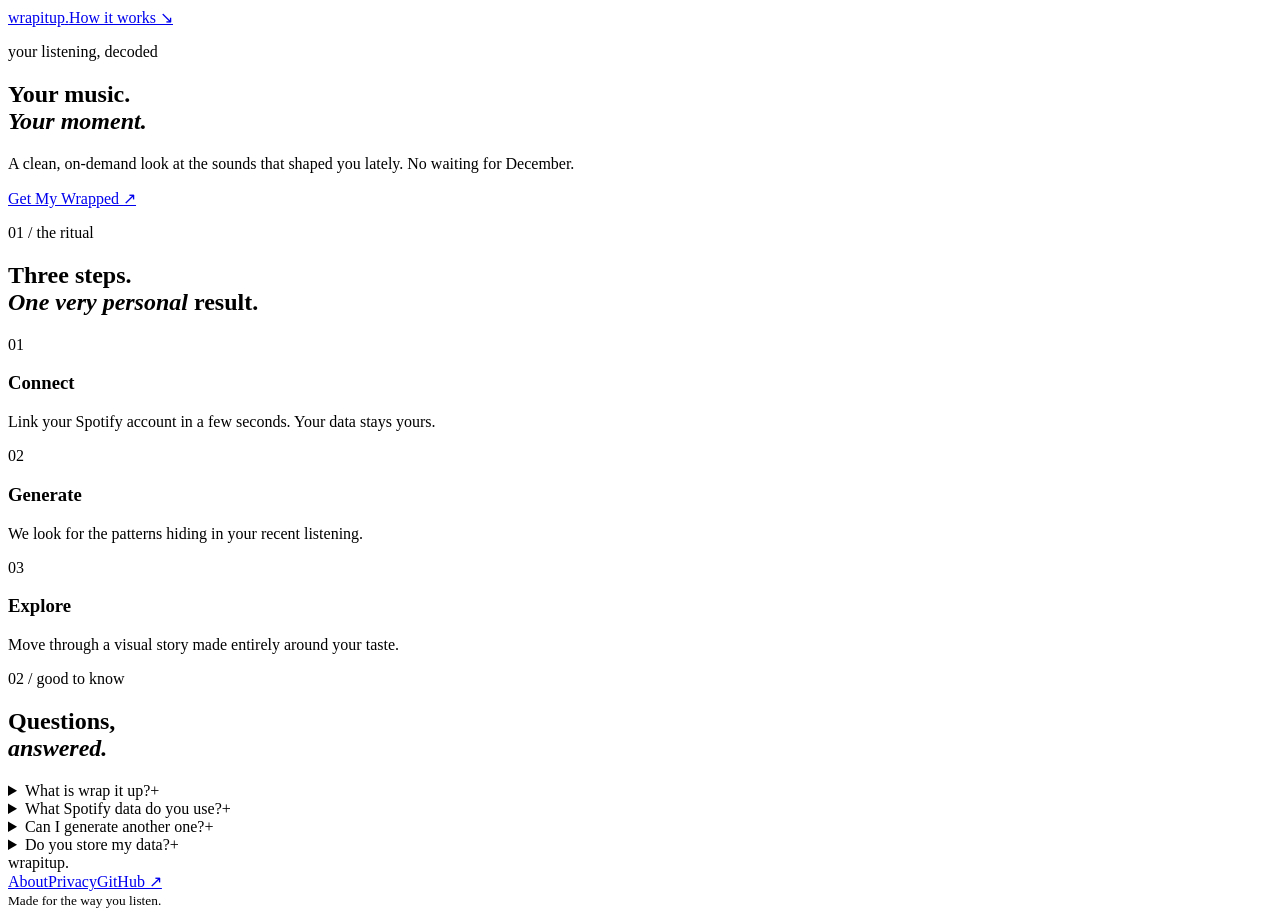
<file: gateway-service/src/main/resources/templates/index.html>
<!doctype html>
<html lang="en" xmlns:th="http://www.thymeleaf.org">
<head th:replace="~{fragments/head :: head('Your music, in focus.')}"></head>
<body class="landing-page">
<header class="site-header"><a class="wordmark" href="/">wrap<span>it</span>up<span class="dot">.</span></a><a class="text-link" href="#how">How it works <span>↘</span></a></header>
<main>
  <section class="hero shell">
    <p class="eyebrow"><span class="pulse"></span> your listening, decoded</p>
    <h1>Your music.<br><em>Your moment.</em></h1>
    <p class="hero-copy">A clean, on-demand look at the sounds that shaped you lately. No waiting for December.</p>
    <a class="button button-green" href="http://127.0.0.1:8080/auth/spotify">Get My Wrapped <span>↗</span></a>
    <div class="hero-orbit" aria-hidden="true"><span class="orbit-dot one"></span><span class="orbit-dot two"></span><span class="orbit-dot three"></span><span class="orbit-ring"></span></div>
  </section>
  <section class="section shell" id="how"><div class="section-heading"><p class="eyebrow">01 / the ritual</p><h2>Three steps.<br><em>One very personal</em> result.</h2></div>
    <div class="steps"><article class="step"><span class="step-index">01</span><h3>Connect</h3><p>Link your Spotify account in a few seconds. Your data stays yours.</p></article><article class="step"><span class="step-index">02</span><h3>Generate</h3><p>We look for the patterns hiding in your recent listening.</p></article><article class="step"><span class="step-index">03</span><h3>Explore</h3><p>Move through a visual story made entirely around your taste.</p></article></div>
  </section>
  <section class="section faq-section shell"><div class="section-heading"><p class="eyebrow">02 / good to know</p><h2>Questions,<br><em>answered.</em></h2></div><div class="faq-list"><details><summary>What is wrap it up?<span>+</span></summary><p>An on-demand listening report inspired by Spotify Wrapped, ready whenever you are.</p></details><details><summary>What Spotify data do you use?<span>+</span></summary><p>We use your top artists, top tracks, albums, and recently played songs to build your insights.</p></details><details><summary>Can I generate another one?<span>+</span></summary><p>Absolutely. Come back whenever you want a fresh snapshot of your listening.</p></details><details><summary>Do you store my data?<span>+</span></summary><p>Your listening data is processed for your wrap and is not permanently retained.</p></details></div></section>
</main>
<footer class="site-footer shell"><span class="wordmark">wrap<span>it</span>up<span class="dot">.</span></span><nav><a href="#how">About</a><a href="#">Privacy</a><a href="https://github.com" target="_blank" rel="noreferrer">GitHub ↗</a></nav><small>Made for the way you listen.</small></footer>
</body></html>
</file>
